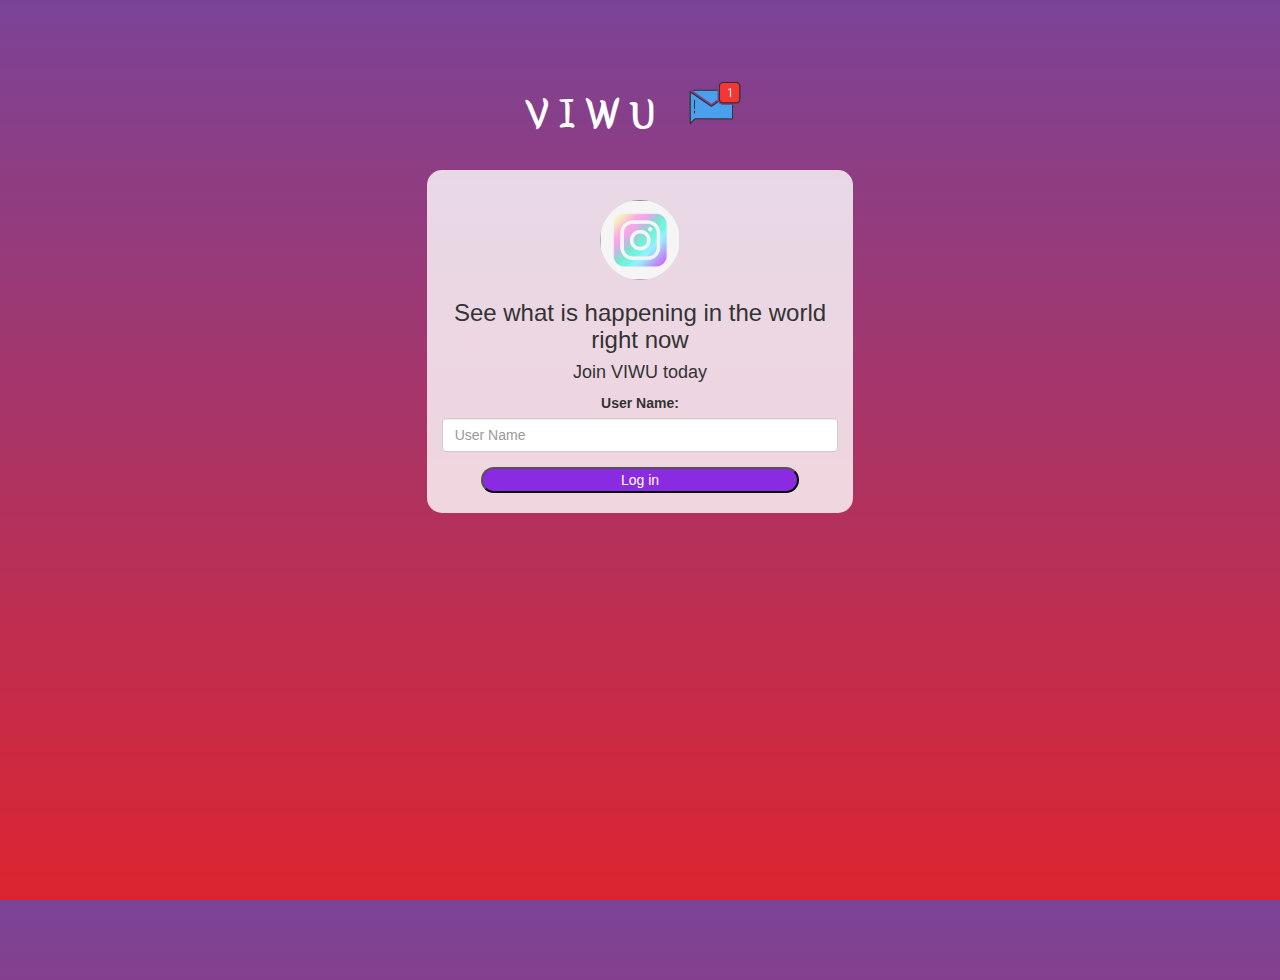
<file: index.html>
<!DOCTYPE html>
<html>
<head>
	<title>VIWU</title>
<link href="https://fonts.googleapis.com/css?family=Yeon+Sung&display=swap" rel="stylesheet"><meta name="viewport" content="width=device-width, initial-scale=1">

<link rel="stylesheet" href="https://maxcdn.bootstrapcdn.com/bootstrap/3.4.0/css/bootstrap.min.css">
<script src="https://ajax.googleapis.com/ajax/libs/jquery/3.4.1/jquery.min.js"></script>
<script src="https://maxcdn.bootstrapcdn.com/bootstrap/3.4.0/js/bootstrap.min.js"></script>

<link rel="stylesheet" type="text/css" href="style.css">
<script src="kwitter.js"></script>
</head>
<body>
<center>
	<h1 class="header">	
		VIWU	<sup>
	<img src="m2.png">
	</sup>
</h1>
	<div class="col-lg-4 col-md-6 col-sm-6 col-xs-11 login_div">
	<img src="viiiiiiinnn.png" class="logo">
		<h3 >See what is happening in the world right now</h3>
		<h4 >Join VIWU today</h4>
		<div class="form-group">
		  <label >User Name:</label>

		  <input type="text" id="user_name" class="form-control" placeholder="User Name">

		</div>
		<button id="login_button" onclick="adduser()" style="background-color: blueviolet; color:white;">Log in</button>
		<br><br>
	</div>
</center>
</body>
</html>
</file>
<file: style.css>
html, body
{
  height: 100%;
  margin: 0;
}

body
{
background: linear-gradient(#7b4397 0%, #dc2430 100%);
}

.header
{
	color: white;font-family: 'Yeon Sung';font-size: 45px;letter-spacing: 10px;margin-top: 80px;
}
.header img
{
	width: 80px;margin-left: -15px;
}

.login_div
{
	background: rgba(255,255,255,0.8);float: none;border-radius: 15px;
}

.logo
{
	width: 80px;margin-top: 30px;border-radius: 40px;
}

#login_button
{
	width: 80%;border-radius: 15px;
}

.room_name
{
	cursor: pointer;
	font-size: 20px;
}


#logout
{
	font-size: 20px; float: right;
}


#output
{
	padding: 10px; width:80%;background: rgba(255,255,255,0.8);border-radius: 15px;
}

.input_div_room_page
{
	width: 80%;
}

.input_div label
{
	color: white;font-size: 20px;
}


.input_div_message_page
{
	position: fixed;bottom: 0px;width: 100%;background: rgba(255,255,255,0.8);
}
.input_div_message_page label
{
	color: black;
}
.input_div_message_page #msg
{
	width: 80%;
}
.input_div_message_page button
{
	margin-top: 15px;
	width: 50%; 
}
.color_white
{
	color: white
}

.user_tick
{
	width:20px;
}
.message_h4
{
	padding-left:5px;color:grey;
}
</file>
